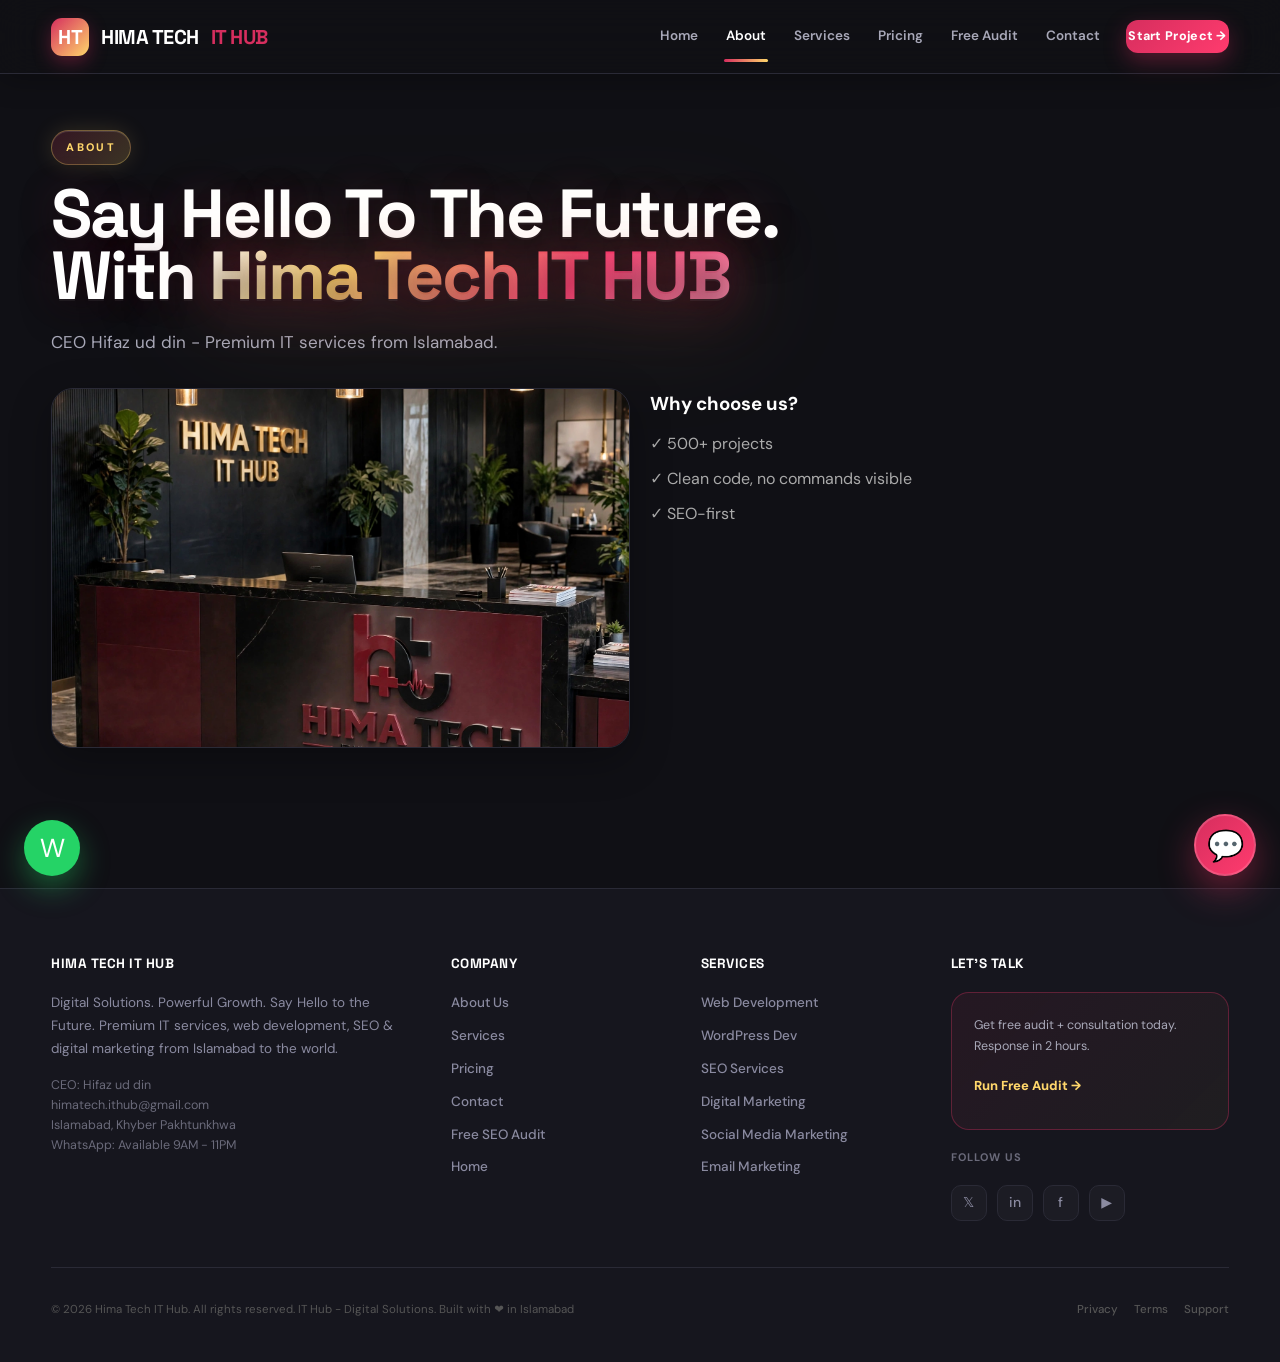
<file: about.html>
<!doctype html><html lang="en"><head><meta charset="utf-8"><meta name="viewport" content="width=device-width,initial-scale=1">
<title>About Us - Hima Tech IT Hub</title>
<link href="https://fonts.googleapis.com/css2?family=DM+Sans:wght@400;500;700&family=Space+Grotesk:wght@600;700&display=swap" rel="stylesheet">
<link rel="stylesheet" href="assets/css/site.css"></head><body>
<nav class="navbar"><div class="container nav-inner">
<a class="logo" href="index.html"><div class="logo-mark">HT</div> HIMA TECH <span>IT HUB</span></a>
<div class="nav-links" id="navLinks">
<a href="index.html" class="">Home</a>
<a href="about.html" class="active">About</a>
<a href="services.html" class="">Services</a>
<a href="pricing.html" class="">Pricing</a>
<a href="audit.html" class="">Free Audit</a>
<a href="contact.html" class="">Contact</a>
<a href="audit.html" class="navcta">Start Project →</a>
</div>
<button class="mobile-toggle" id="mobileToggle">☰</button>
</div></nav>
<section style="padding:130px 0 60px"><div class="container"><div class="kicker">ABOUT</div><h1>Say Hello To The Future.<br>With <em>Hima Tech IT HUB</em></h1><p class="lead">CEO Hifaz ud din - Premium IT services from Islamabad.</p><div style="display:grid;grid-template-columns:1fr 1fr;gap:20px;margin-top:20px"><div class="img-card" style="height:360px"><img src="assets/images/image_20260923_080202.webp"></div><div><h3>Why choose us?</h3><ul style="list-style:none;margin-top:10px;display:flex;flex-direction:column;gap:8px;color:#aaa"><li>✓ 500+ projects</li><li>✓ Clean code, no commands visible</li><li>✓ SEO-first</li></ul></div></div></div></section>

<footer><div class="container footer-grid">
<div><h4>HIMA TECH IT HUB</h4><p style="color:#8a8aa0;font-size:13.5px;margin-top:10px;line-height:1.7">Digital Solutions. Powerful Growth. Say Hello to the Future. Premium IT services, web development, SEO & digital marketing from Islamabad to the world.</p><p style="color:#6A6A7A;font-size:12.5px;margin-top:14px;line-height:1.6">CEO: Hifaz ud din<br>himatech.ithub@gmail.com<br>Islamabad, Khyber Pakhtunkhwa<br>WhatsApp: Available 9AM - 11PM</p></div>
<div><h4>Company</h4><a href="about.html" onclick="navigateTo('about.html'); return false;">About Us</a><a href="services.html" onclick="navigateTo('services.html'); return false;">Services</a><a href="pricing.html" onclick="navigateTo('pricing.html'); return false;">Pricing</a><a href="contact.html" onclick="navigateTo('contact.html'); return false;">Contact</a><a href="audit.html" onclick="navigateTo('audit.html'); return false;">Free SEO Audit</a><a href="index.html" onclick="navigateTo('index.html'); return false;">Home</a></div>
<div><h4>Services</h4><a href="services/web.html" onclick="navigateTo('services/web.html'); return false;">Web Development</a><a href="services/wordpress.html" onclick="navigateTo('services/wordpress.html'); return false;">WordPress Dev</a><a href="services/seo.html" onclick="navigateTo('services/seo.html'); return false;">SEO Services</a><a href="services/digital-marketing.html" onclick="navigateTo('services/digital-marketing.html'); return false;">Digital Marketing</a><a href="services/social-media.html" onclick="navigateTo('services/social-media.html'); return false;">Social Media Marketing</a><a href="email-marketing.html" onclick="navigateTo('email-marketing.html'); return false;">Email Marketing</a></div>
<div><h4>Let's Talk</h4><div class="audit-box blink-border" style="margin-top:10px"><p style="font-size:12.5px;color:#A8A8B8;margin-bottom:8px">Get free audit + consultation today. Response in 2 hours.</p><a href="audit.html" style="color:#FFD76B;font-weight:800;font-size:13px;display:inline-flex;align-items:center;gap:6px">Run Free Audit →</a></div><div style="margin-top:18px"><p style="font-size:11px;color:#6A6A7A;letter-spacing:1px;text-transform:uppercase;font-weight:700">Follow Us</p><div style="display:flex;gap:10px;margin-top:8px"><a href="#" style="width:36px;height:36px;background:#1C1C24;border:1px solid #2A2A36;border-radius:10px;display:grid;place-items:center;font-size:14px">𝕏</a><a href="#" style="width:36px;height:36px;background:#1C1C24;border:1px solid #2A2A36;border-radius:10px;display:grid;place-items:center;font-size:14px">in</a><a href="#" style="width:36px;height:36px;background:#1C1C24;border:1px solid #2A2A36;border-radius:10px;display:grid;place-items:center;font-size:14px">f</a><a href="#" style="width:36px;height:36px;background:#1C1C24;border:1px solid #2A2A36;border-radius:10px;display:grid;place-items:center;font-size:14px">▶</a></div></div></div>
</div><div class="container" style="margin-top:36px;padding-top:22px;border-top:1px solid #2A2A36;display:flex;justify-content:space-between;flex-wrap:wrap;gap:12px;align-items:center"><p style="color:#555;font-size:11.5px">© 2026 Hima Tech IT Hub. All rights reserved. IT Hub - Digital Solutions. Built with ❤️ in Islamabad</p><div style="display:flex;gap:16px"><a href="about.html" style="color:#555;font-size:11.5px">Privacy</a><a href="about.html" style="color:#555;font-size:11.5px">Terms</a><a href="contact.html" style="color:#555;font-size:11.5px">Support</a></div></div></footer>

<!-- Hifaz is Online Widget with Minimize/Cut -->
<div class="hifaz-widget">
  <div class="hifaz-bubble" id="hifazBubble" onclick="toggleHifaz()" title="Chat with Hifaz">💬</div>
  <div class="hifaz-panel" id="hifazPanel">
    <div class="hifaz-header">
      <div class="hifaz-header-info">
        <div class="hifaz-avatar">H</div>
        <div class="hifaz-status"><b>Hifaz is Online</b><span><i></i> CEO - Reply in 2 mins</span></div>
      </div>
      <div class="hifaz-controls">
        <div class="hifaz-ctrl" onclick="minimizeHifaz()" title="Minimize">─</div>
        <div class="hifaz-ctrl" onclick="closeHifaz()" title="Close">✕</div>
      </div>
    </div>
    <div id="hifazBody" style="height:240px;overflow-y:auto;padding:14px">
      <div class="hifaz-msg"><p>👋 Hi! I'm Hifaz, CEO of Hima Tech IT Hub. How can I help you today? Ask about web development, SEO, or pricing!</p><div class="hifaz-msg-time">Just now • Online</div></div>
    </div>
    <div class="hifaz-input-area">
      <input class="hifaz-input" id="hifazInput" placeholder="Type your message..." onkeypress="if(event.key==='Enter') sendHifaz()">
      <button class="hifaz-send" onclick="sendHifaz()">➤</button>
    </div>
  </div>
  <div class="hifaz-minimized" id="hifazMinimized" onclick="restoreHifaz()">
    <div class="hifaz-minimized-dot"></div>
    <span style="font-size:13px;font-weight:700;color:#fff">Hifaz is Online</span>
    <span style="font-size:11px;color:#A8A8B8">Click to expand</span>
    <div style="margin-left:8px;width:22px;height:22px;background:rgba(255,255,255,.1);border-radius:6px;display:grid;place-items:center;font-size:10px" onclick="event.stopPropagation(); closeHifaz()">✕</div>
  </div>
</div>

<a class="whatsapp" href="https://wa.me/923001234567" target="_blank" title="WhatsApp">W</a>

<div class="popup" id="welcomePopup"><div class="popup-box"><div class="close-x" onclick="closePopup('welcomePopup')">✕</div><div class="kicker"><span class="blink">●</span> LIMITED OFFER</div><h3 style="font-family:Space Grotesk;font-size:22px;margin:12px 0">Free SEO Audit Worth $199</h3><p style="color:#A8A8B8;font-size:13.5px;line-height:1.5">Get your website analyzed by Hima Tech IT Hub experts. Find 12+ issues in 2 minutes. No spam.</p><a href="audit.html" class="btn btn-primary" style="margin-top:18px;width:100%;justify-content:center">Claim Free Audit →</a></div></div>

<div class="popup" id="auditPopup"><div class="popup-box"><div class="close-x" onclick="closePopup('auditPopup')">✕</div><h3 style="font-family:Space Grotesk">Start Free Audit</h3><form id="auditForm" style="margin-top:16px"><input class="input" id="auditName" placeholder="Your Name" required><input class="input" id="auditEmail" type="email" placeholder="Email" required><input class="input" id="auditPhone" placeholder="Your Website URL" required><div id="auditProgress" style="display:none;margin:12px 0"><div style="height:6px;background:#2A2A36;border-radius:100px;overflow:hidden"><div style="height:100%;width:0%;background:linear-gradient(90deg,#D62E5E,#FFD76B);transition:.2s"></div></div><span style="font-size:11px;color:#A8A8B8;margin-top:4px;display:block">0%</span></div><button class="btn btn-primary" style="width:100%;margin-top:10px;justify-content:center">Generate My Audit →</button></form><div id="auditResult" style="display:none;margin-top:16px"></div></div></div>

<script>
// Functional footer navigation for single-file demo
function navigateTo(page){
  // For actual separate files, this will do real navigation
  if(window.location.pathname.includes('.html') || page.includes('.html')){
    window.location.href = page;
  } else {
    window.location.href = page;
  }
}
</script>
<script src="assets/js/site.js"></script>
</body></html>
</file>
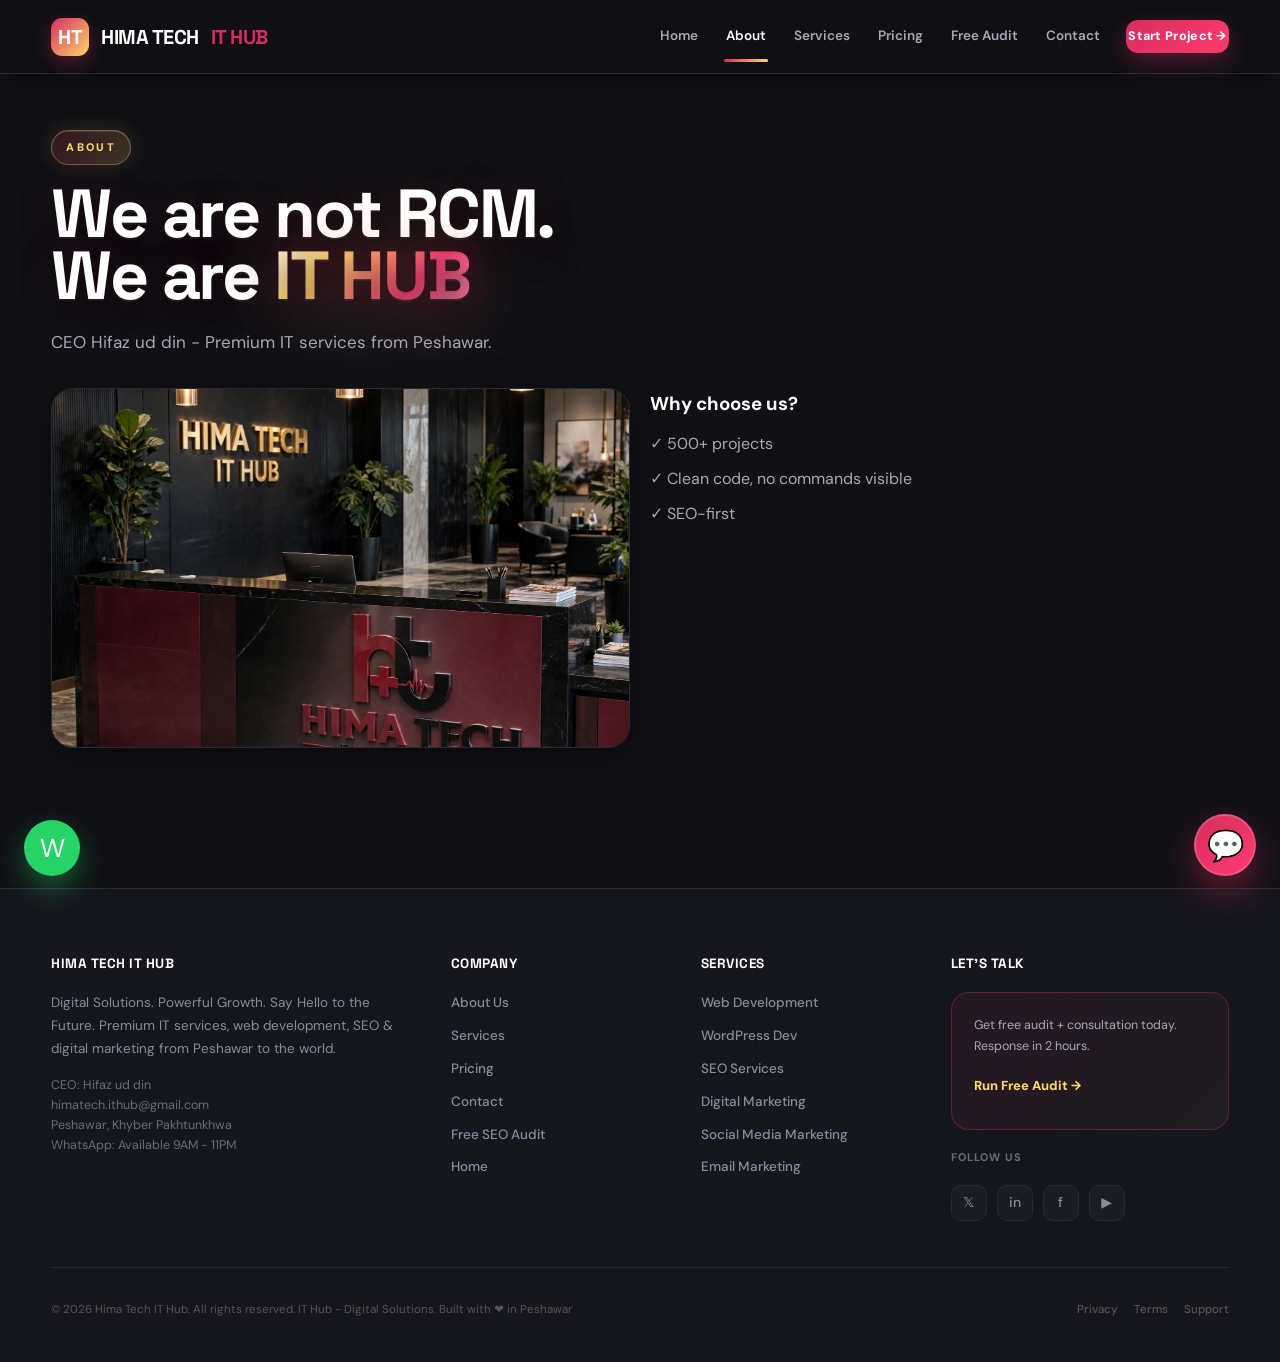
<file: about_1_2.html>
<!doctype html><html lang="en"><head><meta charset="utf-8"><meta name="viewport" content="width=device-width,initial-scale=1">
<title>About Us - Hima Tech IT Hub</title>
<link href="https://fonts.googleapis.com/css2?family=DM+Sans:wght@400;500;700&family=Space+Grotesk:wght@600;700&display=swap" rel="stylesheet">
<link rel="stylesheet" href="assets/css/site.css"></head><body>
<nav class="navbar"><div class="container nav-inner">
<a class="logo" href="index.html"><div class="logo-mark">HT</div> HIMA TECH <span>IT HUB</span></a>
<div class="nav-links" id="navLinks">
<a href="index.html" class="">Home</a>
<a href="about.html" class="active">About</a>
<a href="services.html" class="">Services</a>
<a href="pricing.html" class="">Pricing</a>
<a href="audit.html" class="">Free Audit</a>
<a href="contact.html" class="">Contact</a>
<a href="audit.html" class="navcta">Start Project →</a>
</div>
<button class="mobile-toggle" id="mobileToggle">☰</button>
</div></nav>
<section style="padding:130px 0 60px"><div class="container"><div class="kicker">ABOUT</div><h1>We are not RCM.<br>We are <em>IT HUB</em></h1><p class="lead">CEO Hifaz ud din - Premium IT services from Peshawar.</p><div style="display:grid;grid-template-columns:1fr 1fr;gap:20px;margin-top:20px"><div class="img-card" style="height:360px"><img src="assets/images/image_20260923_080202.webp"></div><div><h3>Why choose us?</h3><ul style="list-style:none;margin-top:10px;display:flex;flex-direction:column;gap:8px;color:#aaa"><li>✓ 500+ projects</li><li>✓ Clean code, no commands visible</li><li>✓ SEO-first</li></ul></div></div></div></section>

<footer><div class="container footer-grid">
<div><h4>HIMA TECH IT HUB</h4><p style="color:#8a8aa0;font-size:13.5px;margin-top:10px;line-height:1.7">Digital Solutions. Powerful Growth. Say Hello to the Future. Premium IT services, web development, SEO & digital marketing from Peshawar to the world.</p><p style="color:#6A6A7A;font-size:12.5px;margin-top:14px;line-height:1.6">CEO: Hifaz ud din<br>himatech.ithub@gmail.com<br>Peshawar, Khyber Pakhtunkhwa<br>WhatsApp: Available 9AM - 11PM</p></div>
<div><h4>Company</h4><a href="about.html" onclick="navigateTo('about.html'); return false;">About Us</a><a href="services.html" onclick="navigateTo('services.html'); return false;">Services</a><a href="pricing.html" onclick="navigateTo('pricing.html'); return false;">Pricing</a><a href="contact.html" onclick="navigateTo('contact.html'); return false;">Contact</a><a href="audit.html" onclick="navigateTo('audit.html'); return false;">Free SEO Audit</a><a href="index.html" onclick="navigateTo('index.html'); return false;">Home</a></div>
<div><h4>Services</h4><a href="services/web.html" onclick="navigateTo('services/web.html'); return false;">Web Development</a><a href="services/wordpress.html" onclick="navigateTo('services/wordpress.html'); return false;">WordPress Dev</a><a href="services/seo.html" onclick="navigateTo('services/seo.html'); return false;">SEO Services</a><a href="services/digital-marketing.html" onclick="navigateTo('services/digital-marketing.html'); return false;">Digital Marketing</a><a href="services/social-media.html" onclick="navigateTo('services/social-media.html'); return false;">Social Media Marketing</a><a href="email-marketing.html" onclick="navigateTo('email-marketing.html'); return false;">Email Marketing</a></div>
<div><h4>Let's Talk</h4><div class="audit-box blink-border" style="margin-top:10px"><p style="font-size:12.5px;color:#A8A8B8;margin-bottom:8px">Get free audit + consultation today. Response in 2 hours.</p><a href="audit.html" style="color:#FFD76B;font-weight:800;font-size:13px;display:inline-flex;align-items:center;gap:6px">Run Free Audit →</a></div><div style="margin-top:18px"><p style="font-size:11px;color:#6A6A7A;letter-spacing:1px;text-transform:uppercase;font-weight:700">Follow Us</p><div style="display:flex;gap:10px;margin-top:8px"><a href="#" style="width:36px;height:36px;background:#1C1C24;border:1px solid #2A2A36;border-radius:10px;display:grid;place-items:center;font-size:14px">𝕏</a><a href="#" style="width:36px;height:36px;background:#1C1C24;border:1px solid #2A2A36;border-radius:10px;display:grid;place-items:center;font-size:14px">in</a><a href="#" style="width:36px;height:36px;background:#1C1C24;border:1px solid #2A2A36;border-radius:10px;display:grid;place-items:center;font-size:14px">f</a><a href="#" style="width:36px;height:36px;background:#1C1C24;border:1px solid #2A2A36;border-radius:10px;display:grid;place-items:center;font-size:14px">▶</a></div></div></div>
</div><div class="container" style="margin-top:36px;padding-top:22px;border-top:1px solid #2A2A36;display:flex;justify-content:space-between;flex-wrap:wrap;gap:12px;align-items:center"><p style="color:#555;font-size:11.5px">© 2026 Hima Tech IT Hub. All rights reserved. IT Hub - Digital Solutions. Built with ❤️ in Peshawar</p><div style="display:flex;gap:16px"><a href="about.html" style="color:#555;font-size:11.5px">Privacy</a><a href="about.html" style="color:#555;font-size:11.5px">Terms</a><a href="contact.html" style="color:#555;font-size:11.5px">Support</a></div></div></footer>

<!-- Hifaz is Online Widget with Minimize/Cut -->
<div class="hifaz-widget">
  <div class="hifaz-bubble" id="hifazBubble" onclick="toggleHifaz()" title="Chat with Hifaz">💬</div>
  <div class="hifaz-panel" id="hifazPanel">
    <div class="hifaz-header">
      <div class="hifaz-header-info">
        <div class="hifaz-avatar">H</div>
        <div class="hifaz-status"><b>Hifaz is Online</b><span><i></i> CEO - Reply in 2 mins</span></div>
      </div>
      <div class="hifaz-controls">
        <div class="hifaz-ctrl" onclick="minimizeHifaz()" title="Minimize">─</div>
        <div class="hifaz-ctrl" onclick="closeHifaz()" title="Close">✕</div>
      </div>
    </div>
    <div id="hifazBody" style="height:240px;overflow-y:auto;padding:14px">
      <div class="hifaz-msg"><p>👋 Hi! I'm Hifaz, CEO of Hima Tech IT Hub. How can I help you today? Ask about web development, SEO, or pricing!</p><div class="hifaz-msg-time">Just now • Online</div></div>
    </div>
    <div class="hifaz-input-area">
      <input class="hifaz-input" id="hifazInput" placeholder="Type your message..." onkeypress="if(event.key==='Enter') sendHifaz()">
      <button class="hifaz-send" onclick="sendHifaz()">➤</button>
    </div>
  </div>
  <div class="hifaz-minimized" id="hifazMinimized" onclick="restoreHifaz()">
    <div class="hifaz-minimized-dot"></div>
    <span style="font-size:13px;font-weight:700;color:#fff">Hifaz is Online</span>
    <span style="font-size:11px;color:#A8A8B8">Click to expand</span>
    <div style="margin-left:8px;width:22px;height:22px;background:rgba(255,255,255,.1);border-radius:6px;display:grid;place-items:center;font-size:10px" onclick="event.stopPropagation(); closeHifaz()">✕</div>
  </div>
</div>

<a class="whatsapp" href="https://wa.me/923001234567" target="_blank" title="WhatsApp">W</a>

<div class="popup" id="welcomePopup"><div class="popup-box"><div class="close-x" onclick="closePopup('welcomePopup')">✕</div><div class="kicker"><span class="blink">●</span> LIMITED OFFER</div><h3 style="font-family:Space Grotesk;font-size:22px;margin:12px 0">Free SEO Audit Worth $199</h3><p style="color:#A8A8B8;font-size:13.5px;line-height:1.5">Get your website analyzed by Hima Tech IT Hub experts. Find 12+ issues in 2 minutes. No spam.</p><a href="audit.html" class="btn btn-primary" style="margin-top:18px;width:100%;justify-content:center">Claim Free Audit →</a></div></div>

<div class="popup" id="auditPopup"><div class="popup-box"><div class="close-x" onclick="closePopup('auditPopup')">✕</div><h3 style="font-family:Space Grotesk">Start Free Audit</h3><form id="auditForm" style="margin-top:16px"><input class="input" id="auditName" placeholder="Your Name" required><input class="input" id="auditEmail" type="email" placeholder="Email" required><input class="input" id="auditPhone" placeholder="Your Website URL" required><div id="auditProgress" style="display:none;margin:12px 0"><div style="height:6px;background:#2A2A36;border-radius:100px;overflow:hidden"><div style="height:100%;width:0%;background:linear-gradient(90deg,#D62E5E,#FFD76B);transition:.2s"></div></div><span style="font-size:11px;color:#A8A8B8;margin-top:4px;display:block">0%</span></div><button class="btn btn-primary" style="width:100%;margin-top:10px;justify-content:center">Generate My Audit →</button></form><div id="auditResult" style="display:none;margin-top:16px"></div></div></div>

<script>
// Functional footer navigation for single-file demo
function navigateTo(page){
  // For actual separate files, this will do real navigation
  if(window.location.pathname.includes('.html') || page.includes('.html')){
    window.location.href = page;
  } else {
    window.location.href = page;
  }
}
</script>
<script src="assets/js/site.js"></script>
</body></html>
</file>
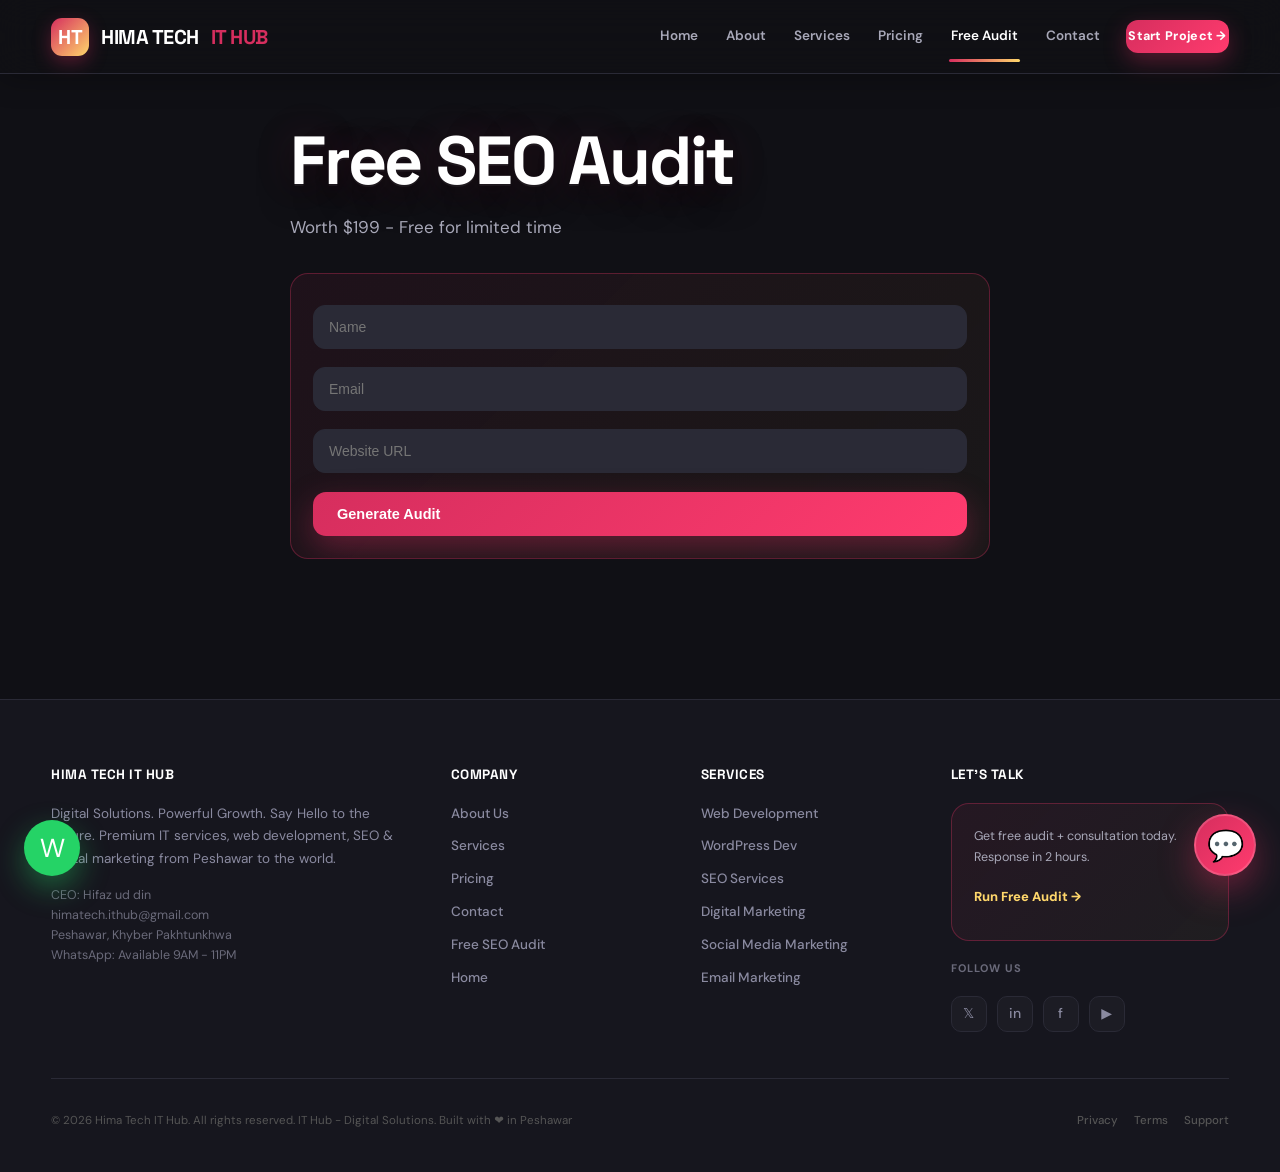
<file: audit.html>
<!doctype html><html lang="en"><head><meta charset="utf-8"><meta name="viewport" content="width=device-width,initial-scale=1">
<title>Free SEO Audit - Hima Tech IT Hub</title>
<link href="https://fonts.googleapis.com/css2?family=DM+Sans:wght@400;500;700&family=Space+Grotesk:wght@600;700&display=swap" rel="stylesheet">
<link rel="stylesheet" href="assets/css/site.css"></head><body>
<nav class="navbar"><div class="container nav-inner">
<a class="logo" href="index.html"><div class="logo-mark">HT</div> HIMA TECH <span>IT HUB</span></a>
<div class="nav-links" id="navLinks">
<a href="index.html" class="">Home</a>
<a href="about.html" class="">About</a>
<a href="services.html" class="">Services</a>
<a href="pricing.html" class="">Pricing</a>
<a href="audit.html" class="active">Free Audit</a>
<a href="contact.html" class="">Contact</a>
<a href="audit.html" class="navcta">Start Project →</a>
</div>
<button class="mobile-toggle" id="mobileToggle">☰</button>
</div></nav>
<section style="padding:130px 0 60px"><div class="container" style="max-width:700px"><h1>Free SEO Audit</h1><p class="lead">Worth $199 - Free for limited time</p><div class="audit-box blink-border" style="margin-top:20px"><form id="auditForm"><input class="input" id="auditName" placeholder="Name" required><input class="input" id="auditEmail" placeholder="Email" required><input class="input" id="auditPhone" placeholder="Website URL" required><button class="btn btn-primary" style="width:100%;margin-top:10px">Generate Audit</button></form><div id="auditResult" style="display:none;margin-top:10px"></div></div></div></section>

<footer><div class="container footer-grid">
<div><h4>HIMA TECH IT HUB</h4><p style="color:#8a8aa0;font-size:13.5px;margin-top:10px;line-height:1.7">Digital Solutions. Powerful Growth. Say Hello to the Future. Premium IT services, web development, SEO & digital marketing from Peshawar to the world.</p><p style="color:#6A6A7A;font-size:12.5px;margin-top:14px;line-height:1.6">CEO: Hifaz ud din<br>himatech.ithub@gmail.com<br>Peshawar, Khyber Pakhtunkhwa<br>WhatsApp: Available 9AM - 11PM</p></div>
<div><h4>Company</h4><a href="about.html" onclick="navigateTo('about.html'); return false;">About Us</a><a href="services.html" onclick="navigateTo('services.html'); return false;">Services</a><a href="pricing.html" onclick="navigateTo('pricing.html'); return false;">Pricing</a><a href="contact.html" onclick="navigateTo('contact.html'); return false;">Contact</a><a href="audit.html" onclick="navigateTo('audit.html'); return false;">Free SEO Audit</a><a href="index.html" onclick="navigateTo('index.html'); return false;">Home</a></div>
<div><h4>Services</h4><a href="services/web.html" onclick="navigateTo('services/web.html'); return false;">Web Development</a><a href="services/wordpress.html" onclick="navigateTo('services/wordpress.html'); return false;">WordPress Dev</a><a href="services/seo.html" onclick="navigateTo('services/seo.html'); return false;">SEO Services</a><a href="services/digital-marketing.html" onclick="navigateTo('services/digital-marketing.html'); return false;">Digital Marketing</a><a href="services/social-media.html" onclick="navigateTo('services/social-media.html'); return false;">Social Media Marketing</a><a href="email-marketing.html" onclick="navigateTo('email-marketing.html'); return false;">Email Marketing</a></div>
<div><h4>Let's Talk</h4><div class="audit-box blink-border" style="margin-top:10px"><p style="font-size:12.5px;color:#A8A8B8;margin-bottom:8px">Get free audit + consultation today. Response in 2 hours.</p><a href="audit.html" style="color:#FFD76B;font-weight:800;font-size:13px;display:inline-flex;align-items:center;gap:6px">Run Free Audit →</a></div><div style="margin-top:18px"><p style="font-size:11px;color:#6A6A7A;letter-spacing:1px;text-transform:uppercase;font-weight:700">Follow Us</p><div style="display:flex;gap:10px;margin-top:8px"><a href="#" style="width:36px;height:36px;background:#1C1C24;border:1px solid #2A2A36;border-radius:10px;display:grid;place-items:center;font-size:14px">𝕏</a><a href="#" style="width:36px;height:36px;background:#1C1C24;border:1px solid #2A2A36;border-radius:10px;display:grid;place-items:center;font-size:14px">in</a><a href="#" style="width:36px;height:36px;background:#1C1C24;border:1px solid #2A2A36;border-radius:10px;display:grid;place-items:center;font-size:14px">f</a><a href="#" style="width:36px;height:36px;background:#1C1C24;border:1px solid #2A2A36;border-radius:10px;display:grid;place-items:center;font-size:14px">▶</a></div></div></div>
</div><div class="container" style="margin-top:36px;padding-top:22px;border-top:1px solid #2A2A36;display:flex;justify-content:space-between;flex-wrap:wrap;gap:12px;align-items:center"><p style="color:#555;font-size:11.5px">© 2026 Hima Tech IT Hub. All rights reserved. IT Hub - Digital Solutions. Built with ❤️ in Peshawar</p><div style="display:flex;gap:16px"><a href="about.html" style="color:#555;font-size:11.5px">Privacy</a><a href="about.html" style="color:#555;font-size:11.5px">Terms</a><a href="contact.html" style="color:#555;font-size:11.5px">Support</a></div></div></footer>

<!-- Hifaz is Online Widget with Minimize/Cut -->
<div class="hifaz-widget">
  <div class="hifaz-bubble" id="hifazBubble" onclick="toggleHifaz()" title="Chat with Hifaz">💬</div>
  <div class="hifaz-panel" id="hifazPanel">
    <div class="hifaz-header">
      <div class="hifaz-header-info">
        <div class="hifaz-avatar">H</div>
        <div class="hifaz-status"><b>Hifaz is Online</b><span><i></i> CEO - Reply in 2 mins</span></div>
      </div>
      <div class="hifaz-controls">
        <div class="hifaz-ctrl" onclick="minimizeHifaz()" title="Minimize">─</div>
        <div class="hifaz-ctrl" onclick="closeHifaz()" title="Close">✕</div>
      </div>
    </div>
    <div id="hifazBody" style="height:240px;overflow-y:auto;padding:14px">
      <div class="hifaz-msg"><p>👋 Hi! I'm Hifaz, CEO of Hima Tech IT Hub. How can I help you today? Ask about web development, SEO, or pricing!</p><div class="hifaz-msg-time">Just now • Online</div></div>
    </div>
    <div class="hifaz-input-area">
      <input class="hifaz-input" id="hifazInput" placeholder="Type your message..." onkeypress="if(event.key==='Enter') sendHifaz()">
      <button class="hifaz-send" onclick="sendHifaz()">➤</button>
    </div>
  </div>
  <div class="hifaz-minimized" id="hifazMinimized" onclick="restoreHifaz()">
    <div class="hifaz-minimized-dot"></div>
    <span style="font-size:13px;font-weight:700;color:#fff">Hifaz is Online</span>
    <span style="font-size:11px;color:#A8A8B8">Click to expand</span>
    <div style="margin-left:8px;width:22px;height:22px;background:rgba(255,255,255,.1);border-radius:6px;display:grid;place-items:center;font-size:10px" onclick="event.stopPropagation(); closeHifaz()">✕</div>
  </div>
</div>

<a class="whatsapp" href="https://wa.me/923001234567" target="_blank" title="WhatsApp">W</a>

<div class="popup" id="welcomePopup"><div class="popup-box"><div class="close-x" onclick="closePopup('welcomePopup')">✕</div><div class="kicker"><span class="blink">●</span> LIMITED OFFER</div><h3 style="font-family:Space Grotesk;font-size:22px;margin:12px 0">Free SEO Audit Worth $199</h3><p style="color:#A8A8B8;font-size:13.5px;line-height:1.5">Get your website analyzed by Hima Tech IT Hub experts. Find 12+ issues in 2 minutes. No spam.</p><a href="audit.html" class="btn btn-primary" style="margin-top:18px;width:100%;justify-content:center">Claim Free Audit →</a></div></div>

<div class="popup" id="auditPopup"><div class="popup-box"><div class="close-x" onclick="closePopup('auditPopup')">✕</div><h3 style="font-family:Space Grotesk">Start Free Audit</h3><form id="auditForm" style="margin-top:16px"><input class="input" id="auditName" placeholder="Your Name" required><input class="input" id="auditEmail" type="email" placeholder="Email" required><input class="input" id="auditPhone" placeholder="Your Website URL" required><div id="auditProgress" style="display:none;margin:12px 0"><div style="height:6px;background:#2A2A36;border-radius:100px;overflow:hidden"><div style="height:100%;width:0%;background:linear-gradient(90deg,#D62E5E,#FFD76B);transition:.2s"></div></div><span style="font-size:11px;color:#A8A8B8;margin-top:4px;display:block">0%</span></div><button class="btn btn-primary" style="width:100%;margin-top:10px;justify-content:center">Generate My Audit →</button></form><div id="auditResult" style="display:none;margin-top:16px"></div></div></div>

<script>
// Functional footer navigation for single-file demo
function navigateTo(page){
  // For actual separate files, this will do real navigation
  if(window.location.pathname.includes('.html') || page.includes('.html')){
    window.location.href = page;
  } else {
    window.location.href = page;
  }
}
</script>
<script src="assets/js/site.js"></script>
</body></html>
</file>
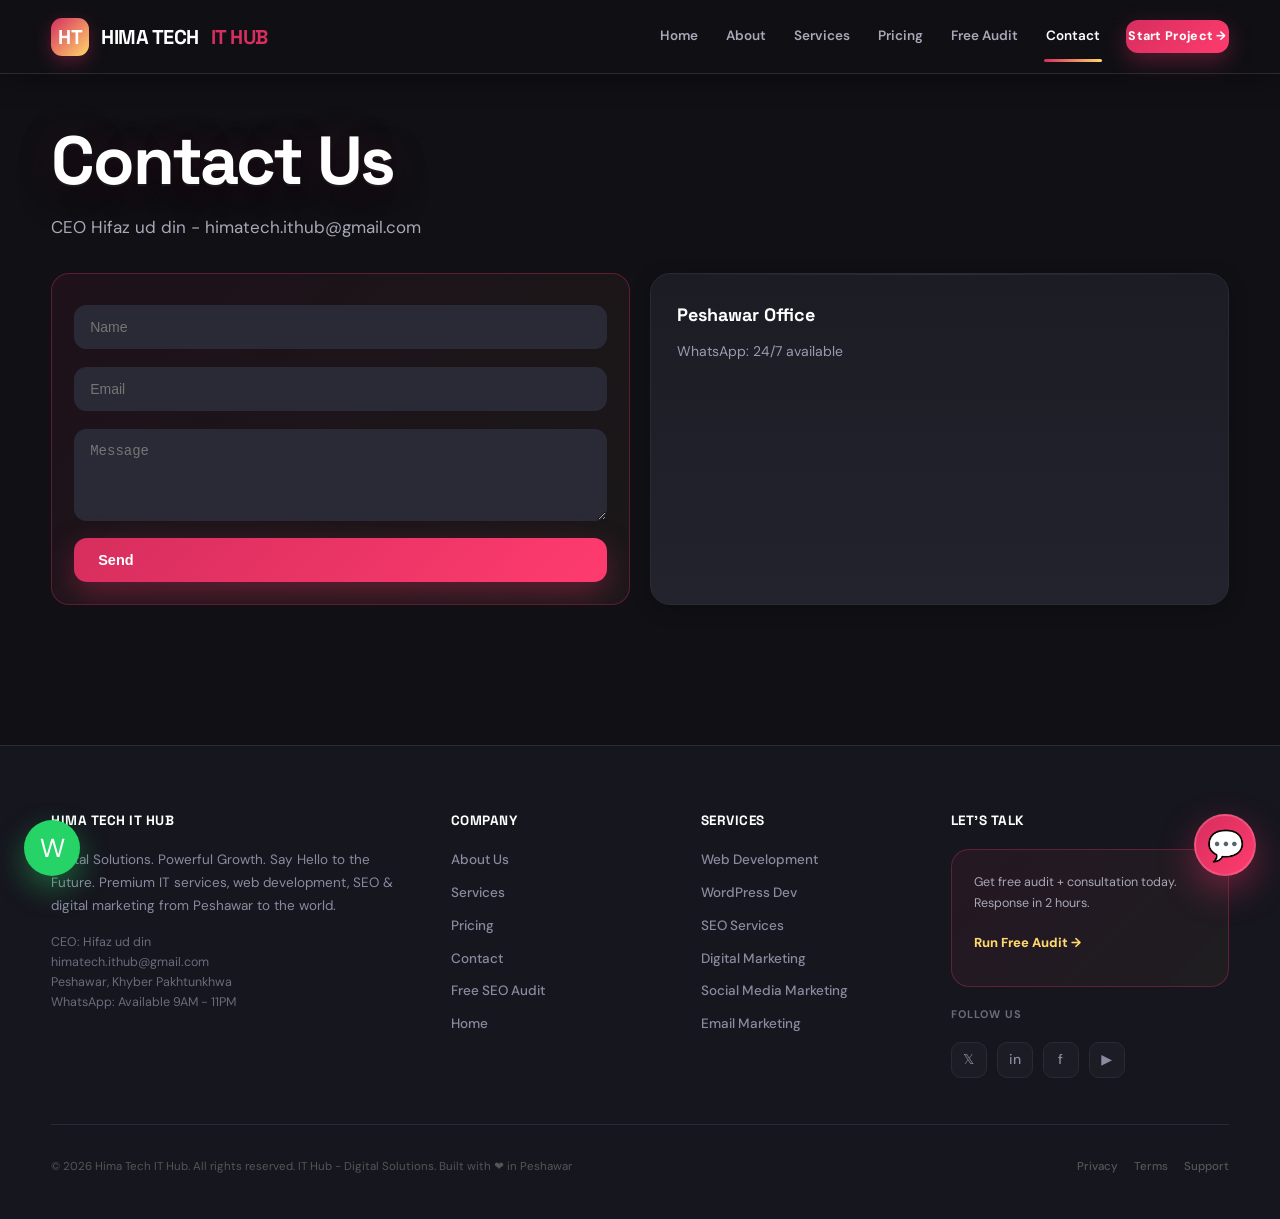
<file: contact.html>
<!doctype html><html lang="en"><head><meta charset="utf-8"><meta name="viewport" content="width=device-width,initial-scale=1">
<title>Contact - Hima Tech IT Hub</title>
<link href="https://fonts.googleapis.com/css2?family=DM+Sans:wght@400;500;700&family=Space+Grotesk:wght@600;700&display=swap" rel="stylesheet">
<link rel="stylesheet" href="assets/css/site.css"></head><body>
<nav class="navbar"><div class="container nav-inner">
<a class="logo" href="index.html"><div class="logo-mark">HT</div> HIMA TECH <span>IT HUB</span></a>
<div class="nav-links" id="navLinks">
<a href="index.html" class="">Home</a>
<a href="about.html" class="">About</a>
<a href="services.html" class="">Services</a>
<a href="pricing.html" class="">Pricing</a>
<a href="audit.html" class="">Free Audit</a>
<a href="contact.html" class="active">Contact</a>
<a href="audit.html" class="navcta">Start Project →</a>
</div>
<button class="mobile-toggle" id="mobileToggle">☰</button>
</div></nav>
<section style="padding:130px 0 60px"><div class="container"><h1>Contact Us</h1><p class="lead">CEO Hifaz ud din - himatech.ithub@gmail.com</p><div style="display:grid;grid-template-columns:1fr 1fr;gap:20px;margin-top:20px"><div class="audit-box"><form onsubmit="event.preventDefault();alert('Sent!');"><input class="input" placeholder="Name"><input class="input" placeholder="Email"><textarea class="input" rows="4" placeholder="Message"></textarea><button class="btn btn-primary" style="width:100%">Send</button></form></div><div class="card"><h3>Peshawar Office</h3><p>WhatsApp: 24/7 available</p></div></div></div></section>

<footer><div class="container footer-grid">
<div><h4>HIMA TECH IT HUB</h4><p style="color:#8a8aa0;font-size:13.5px;margin-top:10px;line-height:1.7">Digital Solutions. Powerful Growth. Say Hello to the Future. Premium IT services, web development, SEO & digital marketing from Peshawar to the world.</p><p style="color:#6A6A7A;font-size:12.5px;margin-top:14px;line-height:1.6">CEO: Hifaz ud din<br>himatech.ithub@gmail.com<br>Peshawar, Khyber Pakhtunkhwa<br>WhatsApp: Available 9AM - 11PM</p></div>
<div><h4>Company</h4><a href="about.html" onclick="navigateTo('about.html'); return false;">About Us</a><a href="services.html" onclick="navigateTo('services.html'); return false;">Services</a><a href="pricing.html" onclick="navigateTo('pricing.html'); return false;">Pricing</a><a href="contact.html" onclick="navigateTo('contact.html'); return false;">Contact</a><a href="audit.html" onclick="navigateTo('audit.html'); return false;">Free SEO Audit</a><a href="index.html" onclick="navigateTo('index.html'); return false;">Home</a></div>
<div><h4>Services</h4><a href="services/web.html" onclick="navigateTo('services/web.html'); return false;">Web Development</a><a href="services/wordpress.html" onclick="navigateTo('services/wordpress.html'); return false;">WordPress Dev</a><a href="services/seo.html" onclick="navigateTo('services/seo.html'); return false;">SEO Services</a><a href="services/digital-marketing.html" onclick="navigateTo('services/digital-marketing.html'); return false;">Digital Marketing</a><a href="services/social-media.html" onclick="navigateTo('services/social-media.html'); return false;">Social Media Marketing</a><a href="email-marketing.html" onclick="navigateTo('email-marketing.html'); return false;">Email Marketing</a></div>
<div><h4>Let's Talk</h4><div class="audit-box blink-border" style="margin-top:10px"><p style="font-size:12.5px;color:#A8A8B8;margin-bottom:8px">Get free audit + consultation today. Response in 2 hours.</p><a href="audit.html" style="color:#FFD76B;font-weight:800;font-size:13px;display:inline-flex;align-items:center;gap:6px">Run Free Audit →</a></div><div style="margin-top:18px"><p style="font-size:11px;color:#6A6A7A;letter-spacing:1px;text-transform:uppercase;font-weight:700">Follow Us</p><div style="display:flex;gap:10px;margin-top:8px"><a href="#" style="width:36px;height:36px;background:#1C1C24;border:1px solid #2A2A36;border-radius:10px;display:grid;place-items:center;font-size:14px">𝕏</a><a href="#" style="width:36px;height:36px;background:#1C1C24;border:1px solid #2A2A36;border-radius:10px;display:grid;place-items:center;font-size:14px">in</a><a href="#" style="width:36px;height:36px;background:#1C1C24;border:1px solid #2A2A36;border-radius:10px;display:grid;place-items:center;font-size:14px">f</a><a href="#" style="width:36px;height:36px;background:#1C1C24;border:1px solid #2A2A36;border-radius:10px;display:grid;place-items:center;font-size:14px">▶</a></div></div></div>
</div><div class="container" style="margin-top:36px;padding-top:22px;border-top:1px solid #2A2A36;display:flex;justify-content:space-between;flex-wrap:wrap;gap:12px;align-items:center"><p style="color:#555;font-size:11.5px">© 2026 Hima Tech IT Hub. All rights reserved. IT Hub - Digital Solutions. Built with ❤️ in Peshawar</p><div style="display:flex;gap:16px"><a href="about.html" style="color:#555;font-size:11.5px">Privacy</a><a href="about.html" style="color:#555;font-size:11.5px">Terms</a><a href="contact.html" style="color:#555;font-size:11.5px">Support</a></div></div></footer>

<!-- Hifaz is Online Widget with Minimize/Cut -->
<div class="hifaz-widget">
  <div class="hifaz-bubble" id="hifazBubble" onclick="toggleHifaz()" title="Chat with Hifaz">💬</div>
  <div class="hifaz-panel" id="hifazPanel">
    <div class="hifaz-header">
      <div class="hifaz-header-info">
        <div class="hifaz-avatar">H</div>
        <div class="hifaz-status"><b>Hifaz is Online</b><span><i></i> CEO - Reply in 2 mins</span></div>
      </div>
      <div class="hifaz-controls">
        <div class="hifaz-ctrl" onclick="minimizeHifaz()" title="Minimize">─</div>
        <div class="hifaz-ctrl" onclick="closeHifaz()" title="Close">✕</div>
      </div>
    </div>
    <div id="hifazBody" style="height:240px;overflow-y:auto;padding:14px">
      <div class="hifaz-msg"><p>👋 Hi! I'm Hifaz, CEO of Hima Tech IT Hub. How can I help you today? Ask about web development, SEO, or pricing!</p><div class="hifaz-msg-time">Just now • Online</div></div>
    </div>
    <div class="hifaz-input-area">
      <input class="hifaz-input" id="hifazInput" placeholder="Type your message..." onkeypress="if(event.key==='Enter') sendHifaz()">
      <button class="hifaz-send" onclick="sendHifaz()">➤</button>
    </div>
  </div>
  <div class="hifaz-minimized" id="hifazMinimized" onclick="restoreHifaz()">
    <div class="hifaz-minimized-dot"></div>
    <span style="font-size:13px;font-weight:700;color:#fff">Hifaz is Online</span>
    <span style="font-size:11px;color:#A8A8B8">Click to expand</span>
    <div style="margin-left:8px;width:22px;height:22px;background:rgba(255,255,255,.1);border-radius:6px;display:grid;place-items:center;font-size:10px" onclick="event.stopPropagation(); closeHifaz()">✕</div>
  </div>
</div>

<a class="whatsapp" href="https://wa.me/923001234567" target="_blank" title="WhatsApp">W</a>

<div class="popup" id="welcomePopup"><div class="popup-box"><div class="close-x" onclick="closePopup('welcomePopup')">✕</div><div class="kicker"><span class="blink">●</span> LIMITED OFFER</div><h3 style="font-family:Space Grotesk;font-size:22px;margin:12px 0">Free SEO Audit Worth $199</h3><p style="color:#A8A8B8;font-size:13.5px;line-height:1.5">Get your website analyzed by Hima Tech IT Hub experts. Find 12+ issues in 2 minutes. No spam.</p><a href="audit.html" class="btn btn-primary" style="margin-top:18px;width:100%;justify-content:center">Claim Free Audit →</a></div></div>

<div class="popup" id="auditPopup"><div class="popup-box"><div class="close-x" onclick="closePopup('auditPopup')">✕</div><h3 style="font-family:Space Grotesk">Start Free Audit</h3><form id="auditForm" style="margin-top:16px"><input class="input" id="auditName" placeholder="Your Name" required><input class="input" id="auditEmail" type="email" placeholder="Email" required><input class="input" id="auditPhone" placeholder="Your Website URL" required><div id="auditProgress" style="display:none;margin:12px 0"><div style="height:6px;background:#2A2A36;border-radius:100px;overflow:hidden"><div style="height:100%;width:0%;background:linear-gradient(90deg,#D62E5E,#FFD76B);transition:.2s"></div></div><span style="font-size:11px;color:#A8A8B8;margin-top:4px;display:block">0%</span></div><button class="btn btn-primary" style="width:100%;margin-top:10px;justify-content:center">Generate My Audit →</button></form><div id="auditResult" style="display:none;margin-top:16px"></div></div></div>

<script>
// Functional footer navigation for single-file demo
function navigateTo(page){
  // For actual separate files, this will do real navigation
  if(window.location.pathname.includes('.html') || page.includes('.html')){
    window.location.href = page;
  } else {
    window.location.href = page;
  }
}
</script>
<script src="assets/js/site.js"></script>
</body></html>
</file>
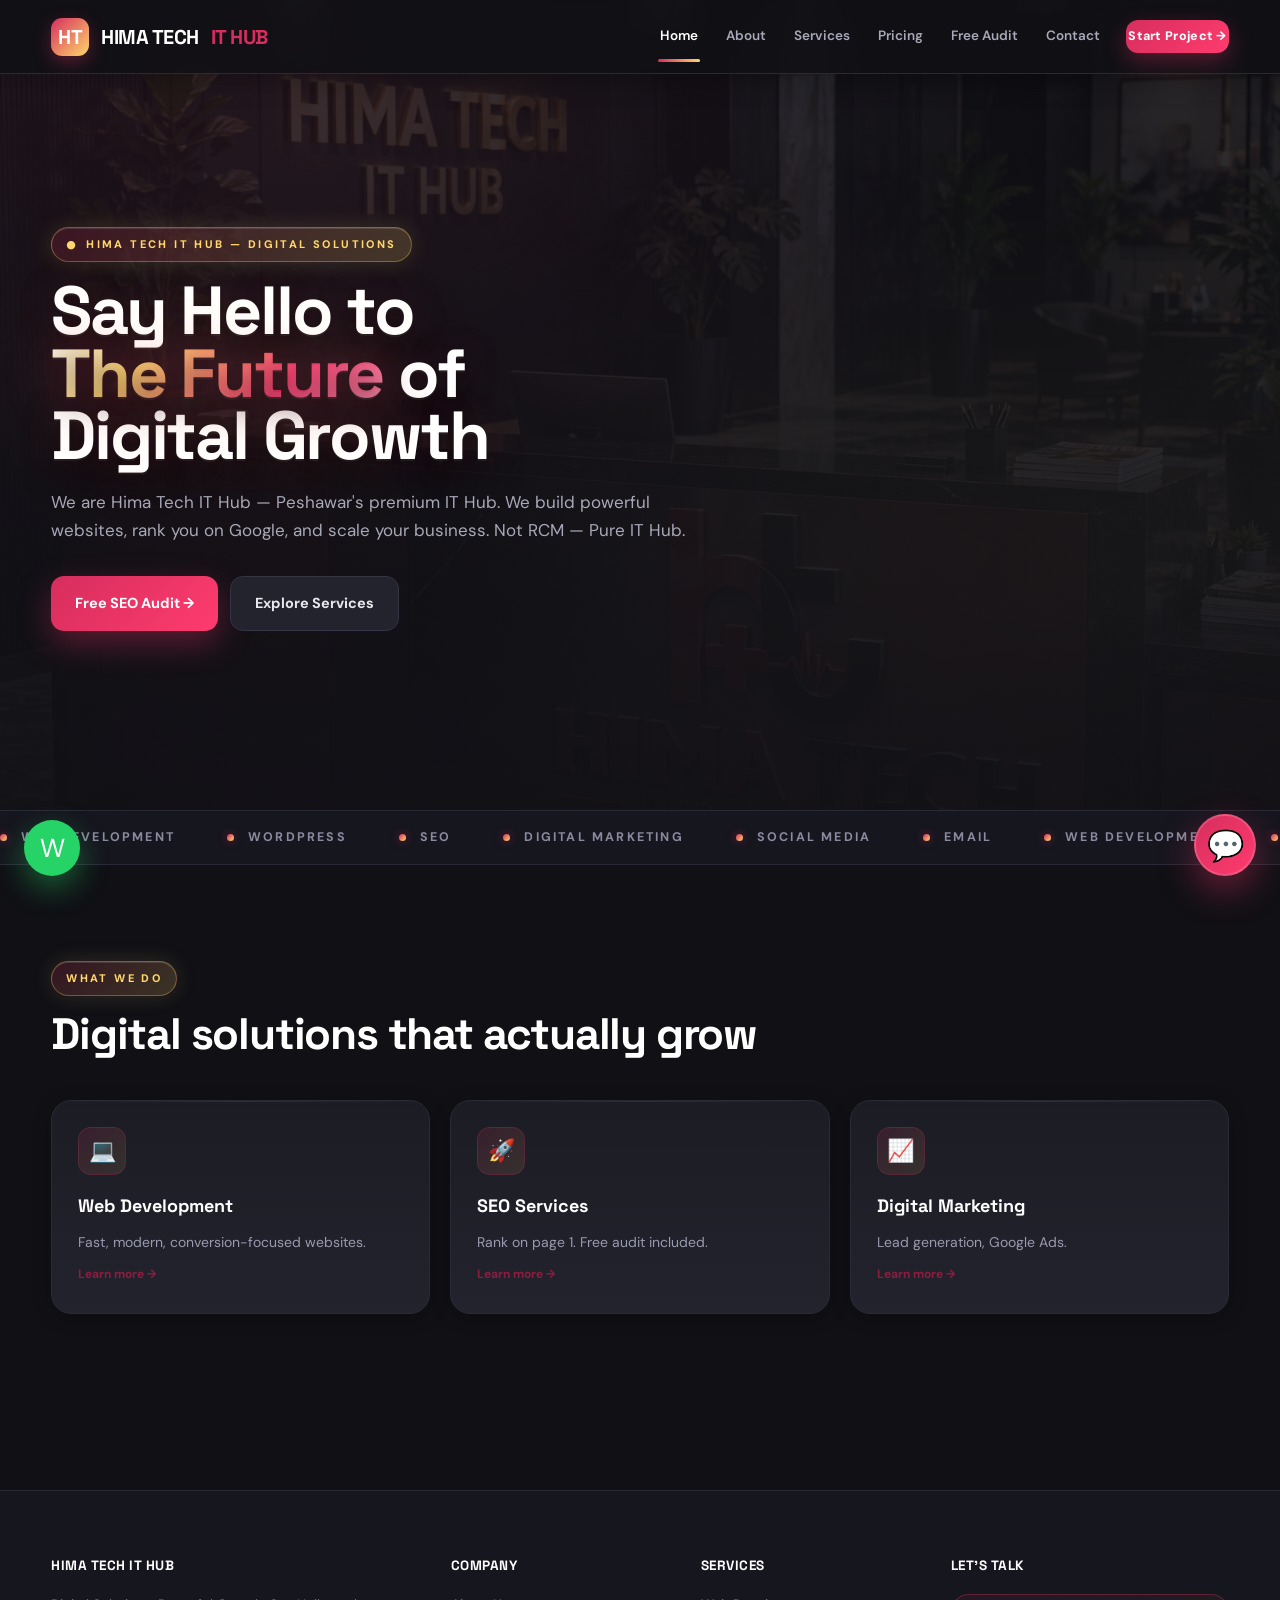
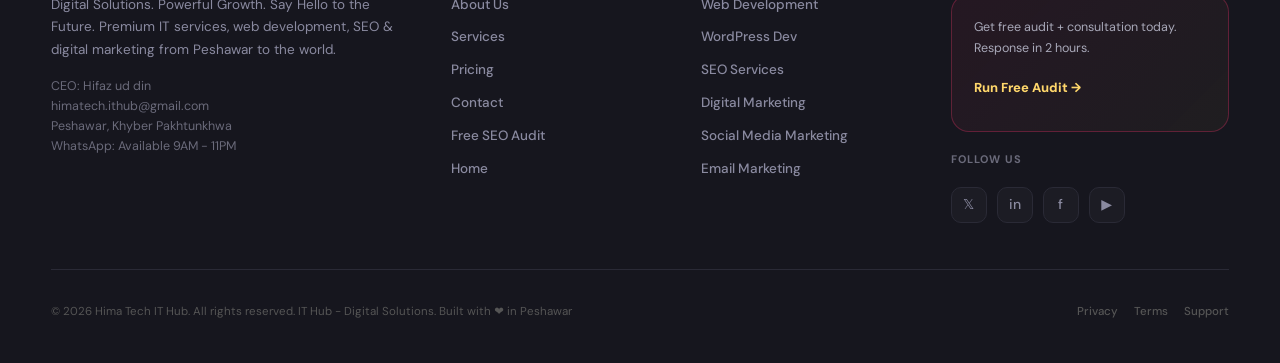
<file: index_1_2.html>
<!doctype html><html lang="en"><head><meta charset="utf-8"><meta name="viewport" content="width=device-width,initial-scale=1">
<title>Home - Hima Tech IT Hub</title>
<link href="https://fonts.googleapis.com/css2?family=DM+Sans:wght@400;500;700&family=Space+Grotesk:wght@600;700&display=swap" rel="stylesheet">
<link rel="stylesheet" href="assets/css/site.css"></head><body>
<nav class="navbar"><div class="container nav-inner">
<a class="logo" href="index.html"><div class="logo-mark">HT</div> HIMA TECH <span>IT HUB</span></a>
<div class="nav-links" id="navLinks">
<a href="index.html" class="active">Home</a>
<a href="about.html" class="">About</a>
<a href="services.html" class="">Services</a>
<a href="pricing.html" class="">Pricing</a>
<a href="audit.html" class="">Free Audit</a>
<a href="contact.html" class="">Contact</a>
<a href="audit.html" class="navcta">Start Project →</a>
</div>
<button class="mobile-toggle" id="mobileToggle">☰</button>
</div></nav>
<section class="hero"><div class="hero-bg"><img src="assets/images/image_20260923_080202.webp" alt=""><div class="hero-gradient"></div></div><div class="container" style="position:relative;z-index:2"><div class="kicker"><span class="blink">●</span> HIMA TECH IT HUB — DIGITAL SOLUTIONS</div><h1>Say Hello to<br><em>The Future</em> of<br>Digital Growth</h1><p class="lead">We are Hima Tech IT Hub — Peshawar's premium IT Hub. We build powerful websites, rank you on Google, and scale your business. Not RCM — Pure IT Hub.</p><div style="display:flex;gap:12px;flex-wrap:wrap"><a href="audit.html" class="btn btn-primary">Free SEO Audit →</a><a href="services.html" class="btn btn-secondary">Explore Services</a></div></div></section><div class="marquee"><div class="marquee-track"><span><i></i> WEB DEVELOPMENT</span><span><i></i> WORDPRESS</span><span><i></i> SEO</span><span><i></i> DIGITAL MARKETING</span><span><i></i> SOCIAL MEDIA</span><span><i></i> EMAIL</span><span><i></i> WEB DEVELOPMENT</span><span><i></i> WORDPRESS</span><span><i></i> SEO</span><span><i></i> DIGITAL MARKETING</span></div></div><section><div class="container"><div class="section-head"><div class="kicker">WHAT WE DO</div><h2>Digital solutions that actually grow</h2></div><div class="grid"><div class="card"><div class="card-icon">💻</div><h3>Web Development</h3><p>Fast, modern, conversion-focused websites.</p><a href="services/web.html" style="color:#8B1E3F;font-size:12px;font-weight:700;margin-top:10px;display:inline-block">Learn more →</a></div><div class="card"><div class="card-icon">🚀</div><h3>SEO Services</h3><p>Rank on page 1. Free audit included.</p><a href="services/seo.html" style="color:#8B1E3F;font-size:12px;font-weight:700;margin-top:10px;display:inline-block">Learn more →</a></div><div class="card"><div class="card-icon">📈</div><h3>Digital Marketing</h3><p>Lead generation, Google Ads.</p><a href="services/digital-marketing.html" style="color:#8B1E3F;font-size:12px;font-weight:700;margin-top:10px;display:inline-block">Learn more →</a></div></div></div></section>

<footer><div class="container footer-grid">
<div><h4>HIMA TECH IT HUB</h4><p style="color:#8a8aa0;font-size:13.5px;margin-top:10px;line-height:1.7">Digital Solutions. Powerful Growth. Say Hello to the Future. Premium IT services, web development, SEO & digital marketing from Peshawar to the world.</p><p style="color:#6A6A7A;font-size:12.5px;margin-top:14px;line-height:1.6">CEO: Hifaz ud din<br>himatech.ithub@gmail.com<br>Peshawar, Khyber Pakhtunkhwa<br>WhatsApp: Available 9AM - 11PM</p></div>
<div><h4>Company</h4><a href="about.html" onclick="navigateTo('about.html'); return false;">About Us</a><a href="services.html" onclick="navigateTo('services.html'); return false;">Services</a><a href="pricing.html" onclick="navigateTo('pricing.html'); return false;">Pricing</a><a href="contact.html" onclick="navigateTo('contact.html'); return false;">Contact</a><a href="audit.html" onclick="navigateTo('audit.html'); return false;">Free SEO Audit</a><a href="index.html" onclick="navigateTo('index.html'); return false;">Home</a></div>
<div><h4>Services</h4><a href="services/web.html" onclick="navigateTo('services/web.html'); return false;">Web Development</a><a href="services/wordpress.html" onclick="navigateTo('services/wordpress.html'); return false;">WordPress Dev</a><a href="services/seo.html" onclick="navigateTo('services/seo.html'); return false;">SEO Services</a><a href="services/digital-marketing.html" onclick="navigateTo('services/digital-marketing.html'); return false;">Digital Marketing</a><a href="services/social-media.html" onclick="navigateTo('services/social-media.html'); return false;">Social Media Marketing</a><a href="email-marketing.html" onclick="navigateTo('email-marketing.html'); return false;">Email Marketing</a></div>
<div><h4>Let's Talk</h4><div class="audit-box blink-border" style="margin-top:10px"><p style="font-size:12.5px;color:#A8A8B8;margin-bottom:8px">Get free audit + consultation today. Response in 2 hours.</p><a href="audit.html" style="color:#FFD76B;font-weight:800;font-size:13px;display:inline-flex;align-items:center;gap:6px">Run Free Audit →</a></div><div style="margin-top:18px"><p style="font-size:11px;color:#6A6A7A;letter-spacing:1px;text-transform:uppercase;font-weight:700">Follow Us</p><div style="display:flex;gap:10px;margin-top:8px"><a href="#" style="width:36px;height:36px;background:#1C1C24;border:1px solid #2A2A36;border-radius:10px;display:grid;place-items:center;font-size:14px">𝕏</a><a href="#" style="width:36px;height:36px;background:#1C1C24;border:1px solid #2A2A36;border-radius:10px;display:grid;place-items:center;font-size:14px">in</a><a href="#" style="width:36px;height:36px;background:#1C1C24;border:1px solid #2A2A36;border-radius:10px;display:grid;place-items:center;font-size:14px">f</a><a href="#" style="width:36px;height:36px;background:#1C1C24;border:1px solid #2A2A36;border-radius:10px;display:grid;place-items:center;font-size:14px">▶</a></div></div></div>
</div><div class="container" style="margin-top:36px;padding-top:22px;border-top:1px solid #2A2A36;display:flex;justify-content:space-between;flex-wrap:wrap;gap:12px;align-items:center"><p style="color:#555;font-size:11.5px">© 2026 Hima Tech IT Hub. All rights reserved. IT Hub - Digital Solutions. Built with ❤️ in Peshawar</p><div style="display:flex;gap:16px"><a href="about.html" style="color:#555;font-size:11.5px">Privacy</a><a href="about.html" style="color:#555;font-size:11.5px">Terms</a><a href="contact.html" style="color:#555;font-size:11.5px">Support</a></div></div></footer>

<!-- Hifaz is Online Widget with Minimize/Cut -->
<div class="hifaz-widget">
  <div class="hifaz-bubble" id="hifazBubble" onclick="toggleHifaz()" title="Chat with Hifaz">💬</div>
  <div class="hifaz-panel" id="hifazPanel">
    <div class="hifaz-header">
      <div class="hifaz-header-info">
        <div class="hifaz-avatar">H</div>
        <div class="hifaz-status"><b>Hifaz is Online</b><span><i></i> CEO - Reply in 2 mins</span></div>
      </div>
      <div class="hifaz-controls">
        <div class="hifaz-ctrl" onclick="minimizeHifaz()" title="Minimize">─</div>
        <div class="hifaz-ctrl" onclick="closeHifaz()" title="Close">✕</div>
      </div>
    </div>
    <div id="hifazBody" style="height:240px;overflow-y:auto;padding:14px">
      <div class="hifaz-msg"><p>👋 Hi! I'm Hifaz, CEO of Hima Tech IT Hub. How can I help you today? Ask about web development, SEO, or pricing!</p><div class="hifaz-msg-time">Just now • Online</div></div>
    </div>
    <div class="hifaz-input-area">
      <input class="hifaz-input" id="hifazInput" placeholder="Type your message..." onkeypress="if(event.key==='Enter') sendHifaz()">
      <button class="hifaz-send" onclick="sendHifaz()">➤</button>
    </div>
  </div>
  <div class="hifaz-minimized" id="hifazMinimized" onclick="restoreHifaz()">
    <div class="hifaz-minimized-dot"></div>
    <span style="font-size:13px;font-weight:700;color:#fff">Hifaz is Online</span>
    <span style="font-size:11px;color:#A8A8B8">Click to expand</span>
    <div style="margin-left:8px;width:22px;height:22px;background:rgba(255,255,255,.1);border-radius:6px;display:grid;place-items:center;font-size:10px" onclick="event.stopPropagation(); closeHifaz()">✕</div>
  </div>
</div>

<a class="whatsapp" href="https://wa.me/923001234567" target="_blank" title="WhatsApp">W</a>

<div class="popup" id="welcomePopup"><div class="popup-box"><div class="close-x" onclick="closePopup('welcomePopup')">✕</div><div class="kicker"><span class="blink">●</span> LIMITED OFFER</div><h3 style="font-family:Space Grotesk;font-size:22px;margin:12px 0">Free SEO Audit Worth $199</h3><p style="color:#A8A8B8;font-size:13.5px;line-height:1.5">Get your website analyzed by Hima Tech IT Hub experts. Find 12+ issues in 2 minutes. No spam.</p><a href="audit.html" class="btn btn-primary" style="margin-top:18px;width:100%;justify-content:center">Claim Free Audit →</a></div></div>

<div class="popup" id="auditPopup"><div class="popup-box"><div class="close-x" onclick="closePopup('auditPopup')">✕</div><h3 style="font-family:Space Grotesk">Start Free Audit</h3><form id="auditForm" style="margin-top:16px"><input class="input" id="auditName" placeholder="Your Name" required><input class="input" id="auditEmail" type="email" placeholder="Email" required><input class="input" id="auditPhone" placeholder="Your Website URL" required><div id="auditProgress" style="display:none;margin:12px 0"><div style="height:6px;background:#2A2A36;border-radius:100px;overflow:hidden"><div style="height:100%;width:0%;background:linear-gradient(90deg,#D62E5E,#FFD76B);transition:.2s"></div></div><span style="font-size:11px;color:#A8A8B8;margin-top:4px;display:block">0%</span></div><button class="btn btn-primary" style="width:100%;margin-top:10px;justify-content:center">Generate My Audit →</button></form><div id="auditResult" style="display:none;margin-top:16px"></div></div></div>

<script>
// Functional footer navigation for single-file demo
function navigateTo(page){
  // For actual separate files, this will do real navigation
  if(window.location.pathname.includes('.html') || page.includes('.html')){
    window.location.href = page;
  } else {
    window.location.href = page;
  }
}
</script>
<script src="assets/js/site.js"></script>
</body></html>
</file>
<file: assets/css/site.css>
:root{
 --black:#101015;
 --black2:#16161E;
 --card:#1C1C24;
 --card2:#23232E;
 --card3:#2A2A36;
 --maroon:#D62E5E;
 --maroon2:#FF3B6E;
 --maroon3:#9B1D3D;
 --gold:#FFD76B;
 --gold2:#D4AF37;
 --muted:#A8A8B8;
 --muted2:#6A6A7A;
 --border:#2A2A36;
 --border2:#343444;
 --white:#F8F8FF;
}
*{margin:0;padding:0;box-sizing:border-box}
html{scroll-behavior:smooth}
body{font-family:'DM Sans',system-ui,sans-serif;background:var(--black);color:#fff;line-height:1.7;overflow-x:hidden}
.container{width:min(1180px,92%);margin:auto}
a{text-decoration:none;color:inherit;cursor:pointer}
img{max-width:100%;display:block}

/* Navbar - bright rich */
.navbar{position:fixed;top:0;width:100%;height:74px;background:rgba(16,16,21,.88);backdrop-filter:blur(20px) saturate(1.2);border-bottom:1px solid var(--border);z-index:1000;box-shadow:0 4px 30px rgba(0,0,0,.3)}
.nav-inner{height:100%;display:flex;justify-content:space-between;align-items:center}
.logo{display:flex;align-items:center;gap:12px;font-family:'Space Grotesk',sans-serif;font-weight:800;font-size:20px;letter-spacing:-.5px}
.logo-mark{width:38px;height:38px;background:linear-gradient(135deg,var(--maroon),var(--gold));border-radius:11px;display:grid;place-items:center;font-weight:900;color:#fff;box-shadow:0 6px 18px rgba(214,46,94,.35)}
.logo span{color:var(--maroon);font-weight:700}
.nav-links{display:flex;gap:24px;align-items:center;font-size:13.5px;font-weight:600;color:var(--muted)}
.nav-links a{position:relative;transition:.25s;padding:6px 2px}
.nav-links a:hover,.nav-links a.active{color:#fff}
.nav-links a.active:after{content:'';position:absolute;bottom:-8px;left:0;width:100%;height:2.5px;background:linear-gradient(90deg,var(--maroon),var(--gold));border-radius:2px}
.navcta{background:linear-gradient(135deg,var(--maroon),var(--maroon2));color:#fff;padding:11px 20px;border-radius:12px;font-weight:800;font-size:12.5px;letter-spacing:.3px;transition:.25s;box-shadow:0 8px 22px rgba(214,46,94,.35)}
.navcta:hover{transform:translateY(-2px);box-shadow:0 12px 30px rgba(214,46,94,.45)}
.mobile-toggle{display:none;background:var(--card2);border:1px solid var(--border);color:#fff;width:42px;height:42px;border-radius:12px;cursor:pointer}

/* Hero - brighter */
.hero{padding:132px 0 84px;min-height:90vh;display:flex;align-items:center;position:relative;overflow:hidden;background:radial-gradient(800px 500px at 15% 20%, rgba(214,46,94,.18), transparent), radial-gradient(700px 400px at 85% 70%, rgba(255,215,107,.12), transparent), linear-gradient(180deg, var(--black) 0%, var(--black2) 100%)}
.hero-bg{position:absolute;inset:0;z-index:0}
.hero-bg img{width:100%;height:100%;object-fit:cover;opacity:.22}
.hero-gradient{position:absolute;inset:0;background:linear-gradient(180deg, rgba(16,16,21,.4) 0%, rgba(16,16,21,.85) 100%);z-index:1}
.hero .container{position:relative;z-index:2}
.kicker{color:#FFD76B;font-size:11px;letter-spacing:2.4px;text-transform:uppercase;font-weight:800;display:inline-flex;gap:8px;align-items:center;background:linear-gradient(135deg, rgba(214,46,94,.18), rgba(255,215,107,.18));border:1px solid rgba(255,215,107,.32);padding:7px 14px;border-radius:100px;margin-bottom:18px;box-shadow:0 0 22px rgba(255,215,107,.14), inset 0 1px 0 rgba(255,255,255,.12)}
.blink{animation:blink 1.3s infinite}
@keyframes blink{0%,100%{opacity:1}50%{opacity:.4}}
h1{font-family:'Space Grotesk',sans-serif;font-size:clamp(38px,6vw,68px);line-height:.92;letter-spacing:-2.2px;font-weight:800;color:#FFFFFF;text-shadow:0 2px 0 rgba(255,255,255,.06), 0 12px 32px rgba(0,0,0,.6), 0 0 40px rgba(214,46,94,.18)}
h1 em{font-style:normal;background:linear-gradient(135deg, #FFFFFF 0%, #FFD76B 28%, #FF3B6E 68%, #FF8FB0 100%);-webkit-background-clip:text;-webkit-text-fill-color:transparent;filter:drop-shadow(0 0 24px rgba(255,59,110,.32)) drop-shadow(0 0 60px rgba(255,215,107,.22))}
.lead{color:var(--muted);max-width:640px;margin:20px 0 32px;font-size:17px;line-height:1.65}
.btn{display:inline-flex;gap:8px;align-items:center;padding:14px 24px;border-radius:13px;font-weight:700;border:0;cursor:pointer;font-size:14.5px;transition:.25s}
.btn-primary{background:linear-gradient(135deg,var(--maroon),var(--maroon2));color:#fff;box-shadow:0 12px 32px rgba(214,46,94,.38)}
.btn-primary:hover{transform:translateY(-2px);box-shadow:0 16px 40px rgba(214,46,94,.48)}
.btn-secondary{background:var(--card2);border:1px solid var(--border2);color:#e8e8ee}
.btn-secondary:hover{border-color:var(--border2);background:var(--card3);transform:translateY(-1px)}

/* Marquee */
.marquee{border-top:1px solid var(--border);border-bottom:1px solid var(--border);background:var(--black2);padding:16px 0;overflow:hidden;white-space:nowrap}
.marquee-track{display:flex;gap:52px;animation:marq 30s linear infinite}
.marquee-track span{font-size:12.5px;letter-spacing:2.2px;text-transform:uppercase;color:#8a8aa0;font-weight:700;display:flex;align-items:center;gap:14px}
.marquee-track span i{width:7px;height:7px;background:linear-gradient(135deg,var(--maroon),var(--gold));border-radius:50%;display:inline-block;box-shadow:0 0 8px rgba(214,46,94,.5)}
@keyframes marq{0%{transform:translateX(0)}100%{transform:translateX(-50%)}}

/* Sections */
section{padding:96px 0;position:relative}
.section-head{margin-bottom:44px}
.section-head h2{font-family:'Space Grotesk';font-size:clamp(30px,4.2vw,44px);letter-spacing:-1.2px;line-height:.95;font-weight:800}
.section-head p{color:var(--muted);max-width:580px;margin-top:14px;font-size:15px}
.grid{display:grid;grid-template-columns:repeat(auto-fill,minmax(320px,1fr));gap:20px}
.card{background:linear-gradient(180deg,var(--card),var(--card2));border:1px solid var(--border);border-radius:20px;padding:26px;transition:.35s;position:relative;overflow:hidden;box-shadow:0 4px 20px rgba(0,0,0,.2)}
.card:before{content:'';position:absolute;top:0;left:0;right:0;height:1px;background:linear-gradient(90deg, transparent, rgba(255,255,255,.08), transparent)}
.card:hover{border-color:rgba(214,46,94,.35);transform:translateY(-6px);box-shadow:0 20px 50px rgba(0,0,0,.35), 0 0 0 1px rgba(214,46,94,.1) inset}
.card h3{font-size:18px;margin-bottom:10px;font-family:'Space Grotesk';font-weight:700}
.card p{color:#9a9ab0;font-size:14px;line-height:1.65}
.card-icon{width:48px;height:48px;border-radius:13px;background:linear-gradient(135deg, rgba(214,46,94,.15), rgba(255,215,107,.1));border:1px solid rgba(214,46,94,.2);display:grid;place-items:center;margin-bottom:16px;color:var(--maroon2);font-size:22px}

.img-card{border-radius:22px;overflow:hidden;border:1px solid var(--border);position:relative;box-shadow:0 12px 40px rgba(0,0,0,.3)}
.img-card img{width:100%;height:100%;object-fit:cover;transition:.7s}
.img-card:hover img{transform:scale(1.06)}

.pricing{display:grid;grid-template-columns:repeat(3,1fr);gap:20px}
.price-card{background:var(--card);border:1px solid var(--border);border-radius:22px;padding:32px;position:relative;transition:.3s}
.price-card:hover{transform:translateY(-4px);border-color:var(--border2)}
.price-card.popular{border-color:var(--maroon);background:linear-gradient(180deg, rgba(214,46,94,.12), var(--card));transform:scale(1.03);box-shadow:0 20px 60px rgba(214,46,94,.18)}
.price-badge{position:absolute;top:-13px;left:50%;transform:translateX(-50%);background:linear-gradient(135deg,var(--maroon),var(--gold));color:#fff;font-size:10.5px;letter-spacing:1.5px;font-weight:800;padding:7px 16px;border-radius:100px;box-shadow:0 6px 18px rgba(214,46,94,.35)}

/* Footer - functional */
footer{background:var(--black2);border-top:1px solid var(--border);padding:64px 0 32px;margin-top:80px}
.footer-grid{display:grid;grid-template-columns:1.7fr 1fr 1fr 1.3fr;gap:36px}
footer h4{font-family:'Space Grotesk';font-size:13.5px;margin-bottom:16px;letter-spacing:.5px;font-weight:700;text-transform:uppercase;color:#fff}
footer a{display:block;color:#8a8aa0;font-size:13.5px;margin:10px 0;transition:.25s;font-weight:500}
footer a:hover{color:#fff;transform:translateX(3px)}
footer a.active{color:var(--maroon2);font-weight:700}

/* Popups */
.popup{position:fixed;inset:0;background:rgba(0,0,0,.75);backdrop-filter:blur(12px);display:none;place-items:center;z-index:2000;padding:20px}
.popup-box{background:linear-gradient(180deg,var(--card2),var(--black));border:1px solid var(--border2);border-radius:24px;padding:32px;max-width:460px;width:100%;position:relative;box-shadow:0 40px 100px rgba(0,0,0,.7)}
.close-x{position:absolute;top:14px;right:14px;width:36px;height:36px;border-radius:50%;background:var(--card3);border:1px solid var(--border);display:grid;place-items:center;cursor:pointer;transition:.2s;color:#fff}
.close-x:hover{background:var(--maroon);border-color:var(--maroon)}

/* Hifaz Chat Widget - with minimize & cut */
.hifaz-widget{position:fixed;bottom:24px;right:24px;z-index:1300;font-family:'DM Sans',sans-serif}
.hifaz-bubble{width:62px;height:62px;background:linear-gradient(135deg,var(--maroon),var(--maroon2));border-radius:50%;display:grid;place-items:center;color:#fff;font-size:30px;box-shadow:0 14px 36px rgba(214,46,94,.45);cursor:pointer;animation:chatPulse 2.5s infinite;transition:.3s;border:2px solid rgba(255,255,255,.15)}
.hifaz-bubble:hover{transform:scale(1.08)}
@keyframes chatPulse{0%{box-shadow:0 0 0 0 rgba(214,46,94,.6)}70%{box-shadow:0 0 0 18px rgba(214,46,94,0)}100%{box-shadow:0 0 0 0 rgba(214,46,94,0)}}
.hifaz-panel{position:absolute;bottom:76px;right:0;width:360px;max-width:90vw;background:linear-gradient(180deg,var(--card2),var(--black2));border:1px solid var(--border2);border-radius:20px;box-shadow:0 24px 80px rgba(0,0,0,.5);overflow:hidden;display:none;animation:slideUp .3s ease}
.hifaz-panel.open{display:block}
@keyframes slideUp{from{transform:translateY(20px);opacity:0}to{transform:translateY(0);opacity:1}}
.hifaz-header{background:linear-gradient(135deg,var(--maroon),var(--maroon2));padding:16px 18px;display:flex;justify-content:space-between;align-items:center;color:#fff}
.hifaz-header-info{display:flex;gap:12px;align-items:center}
.hifaz-avatar{width:42px;height:42px;background:#fff;border-radius:50%;display:grid;place-items:center;font-weight:800;color:var(--maroon);font-size:16px;border:2px solid rgba(255,255,255,.3)}
.hifaz-status{display:flex;flex-direction:column}
.hifaz-status b{font-size:14px;font-weight:800;line-height:1}
.hifaz-status span{font-size:11px;opacity:.9;display:flex;align-items:center;gap:5px}
.hifaz-status span i{width:7px;height:7px;background:#22c55e;border-radius:50%;display:inline-block;box-shadow:0 0 6px #22c55e;animation:blink 1.5s infinite}
.hifaz-controls{display:flex;gap:8px}
.hifaz-ctrl{width:30px;height:30px;background:rgba(255,255,255,.18);border:1px solid rgba(255,255,255,.15);border-radius:8px;display:grid;place-items:center;cursor:pointer;transition:.2s;color:#fff;font-size:14px}
.hifaz-ctrl:hover{background:rgba(255,255,255,.28)}
.hifaz-body{padding:18px;background:var(--card)}
.hifaz-msg{background:var(--card3);border:1px solid var(--border);border-radius:14px 14px 14px 4px;padding:12px 14px;margin-bottom:12px;max-width:85%}
.hifaz-msg p{font-size:13px;color:#c8c8d8;line-height:1.5}
.hifaz-msg-time{font-size:10px;color:var(--muted2);margin-top:6px}
.hifaz-input-area{display:flex;gap:10px;padding:14px;background:var(--black2);border-top:1px solid var(--border)}
.hifaz-input{flex:1;background:var(--card3);border:1px solid var(--border);border-radius:12px;padding:11px 14px;color:#fff;font-size:13px;outline:none}
.hifaz-input:focus{border-color:var(--maroon)}
.hifaz-send{width:42px;height:42px;background:linear-gradient(135deg,var(--maroon),var(--maroon2));border:none;border-radius:12px;display:grid;place-items:center;color:#fff;cursor:pointer;transition:.2s}
.hifaz-send:hover{transform:scale(1.05)}
.hifaz-minimized{position:fixed;bottom:24px;right:24px;background:var(--card2);border:1px solid var(--border2);border-radius:100px;padding:10px 16px;display:none;align-items:center;gap:10px;z-index:1300;box-shadow:0 12px 32px rgba(0,0,0,.4);cursor:pointer}
.hifaz-minimized.show{display:flex}
.hifaz-minimized-dot{width:10px;height:10px;background:#22c55e;border-radius:50%;box-shadow:0 0 8px #22c55e;animation:blink 1.5s infinite}

.whatsapp{position:fixed;bottom:24px;left:24px;width:56px;height:56px;background:#25D366;border-radius:50%;display:grid;place-items:center;color:#fff;font-size:26px;box-shadow:0 12px 30px rgba(37,211,102,.4);z-index:1200;transition:.25s}
.whatsapp:hover{transform:scale(1.08)}
.audit-box{border:1px solid rgba(214,46,94,.35);border-radius:18px;padding:22px;background:linear-gradient(135deg, rgba(214,46,94,.08), rgba(255,215,107,.04));position:relative;overflow:hidden}
.audit-box.blink-border{animation:borderBlink 1.8s infinite}
@keyframes borderBlink{0%,100%{border-color:rgba(214,46,94,.35);box-shadow:0 0 0 0 rgba(214,46,94,.1)}50%{border-color:rgba(214,46,94,.7);box-shadow:0 0 0 10px rgba(214,46,94,.08)}}
.input{width:100%;background:var(--card3);border:1px solid var(--border);color:#fff;padding:13px 15px;border-radius:12px;font-size:14px;margin:9px 0;outline:none;transition:.2s}
.input:focus{border-color:var(--maroon);background:var(--card2)}
@media(max-width:900px){.nav-links{display:none}.mobile-toggle{display:grid}.footer-grid{grid-template-columns:1fr 1fr}.pricing{grid-template-columns:1fr}.hero{padding:104px 0 56px}.hifaz-panel{width:92vw;right:-8px}}
</file>
